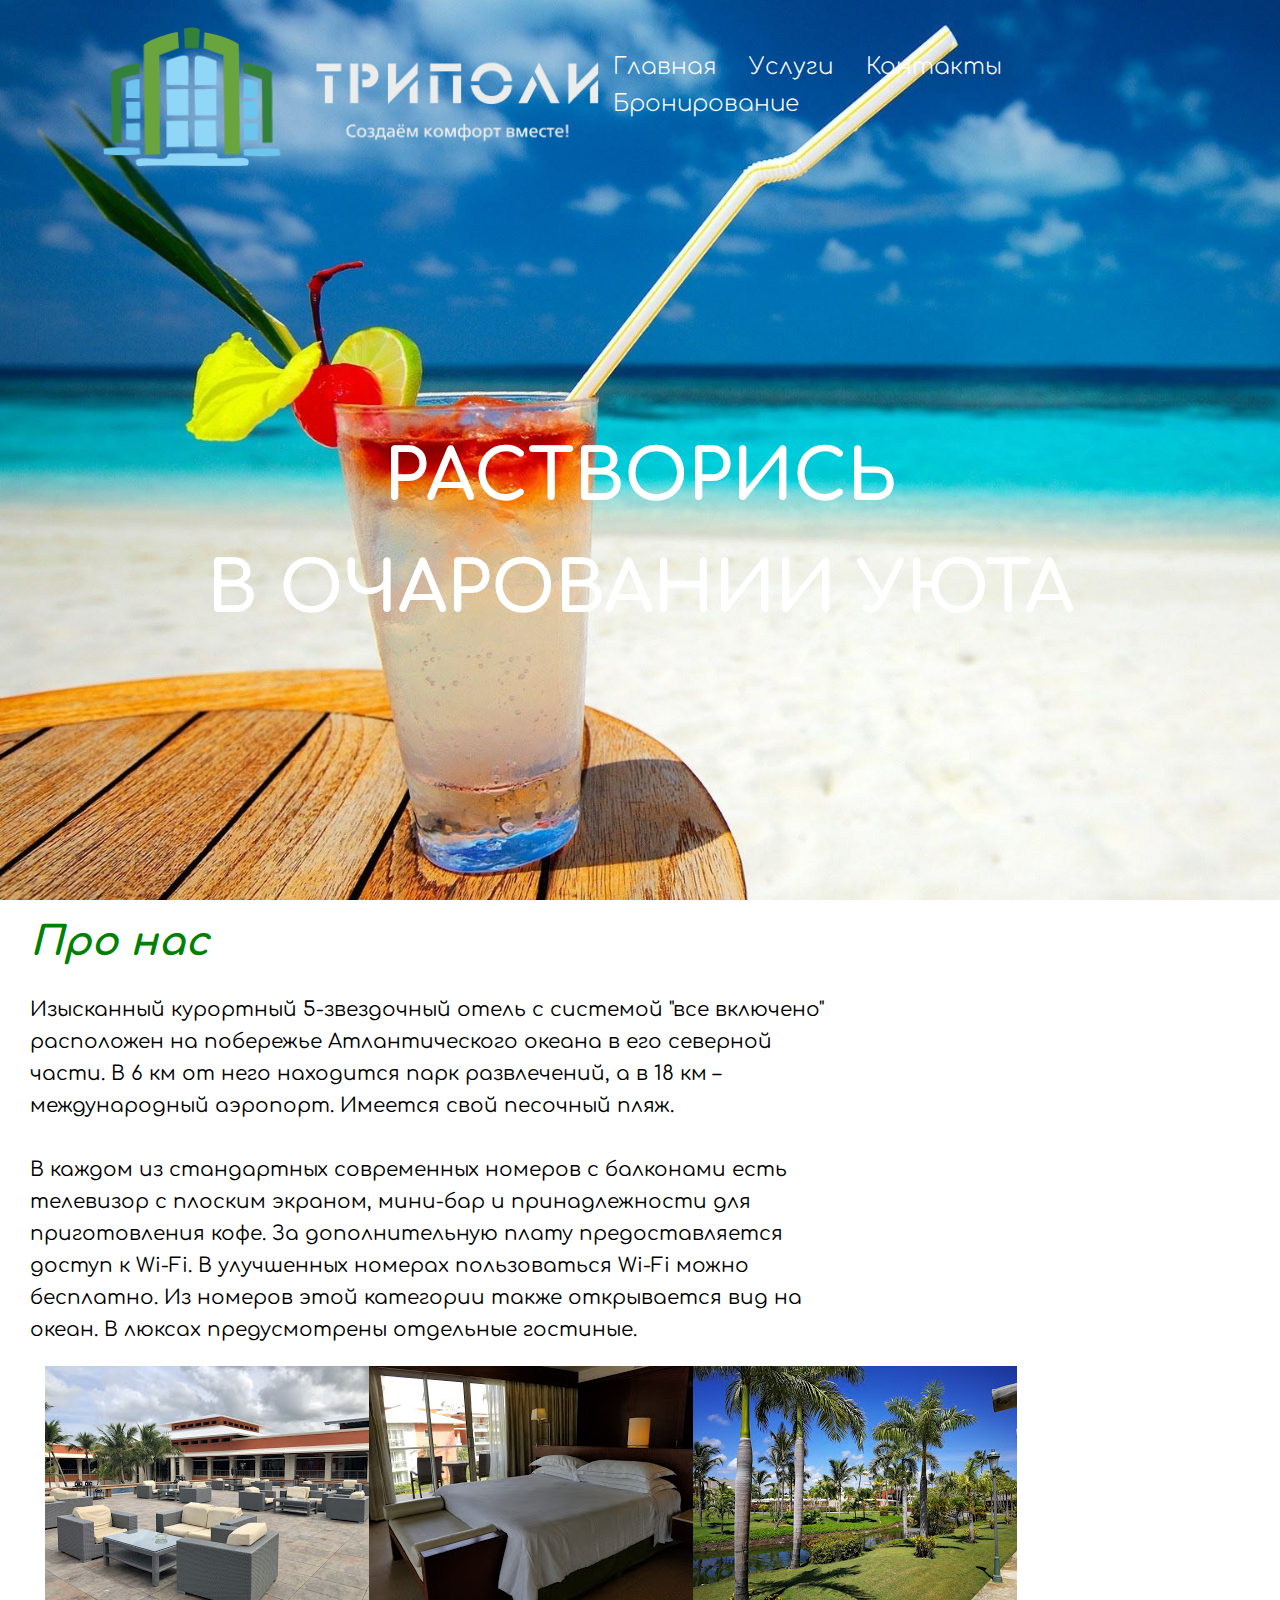
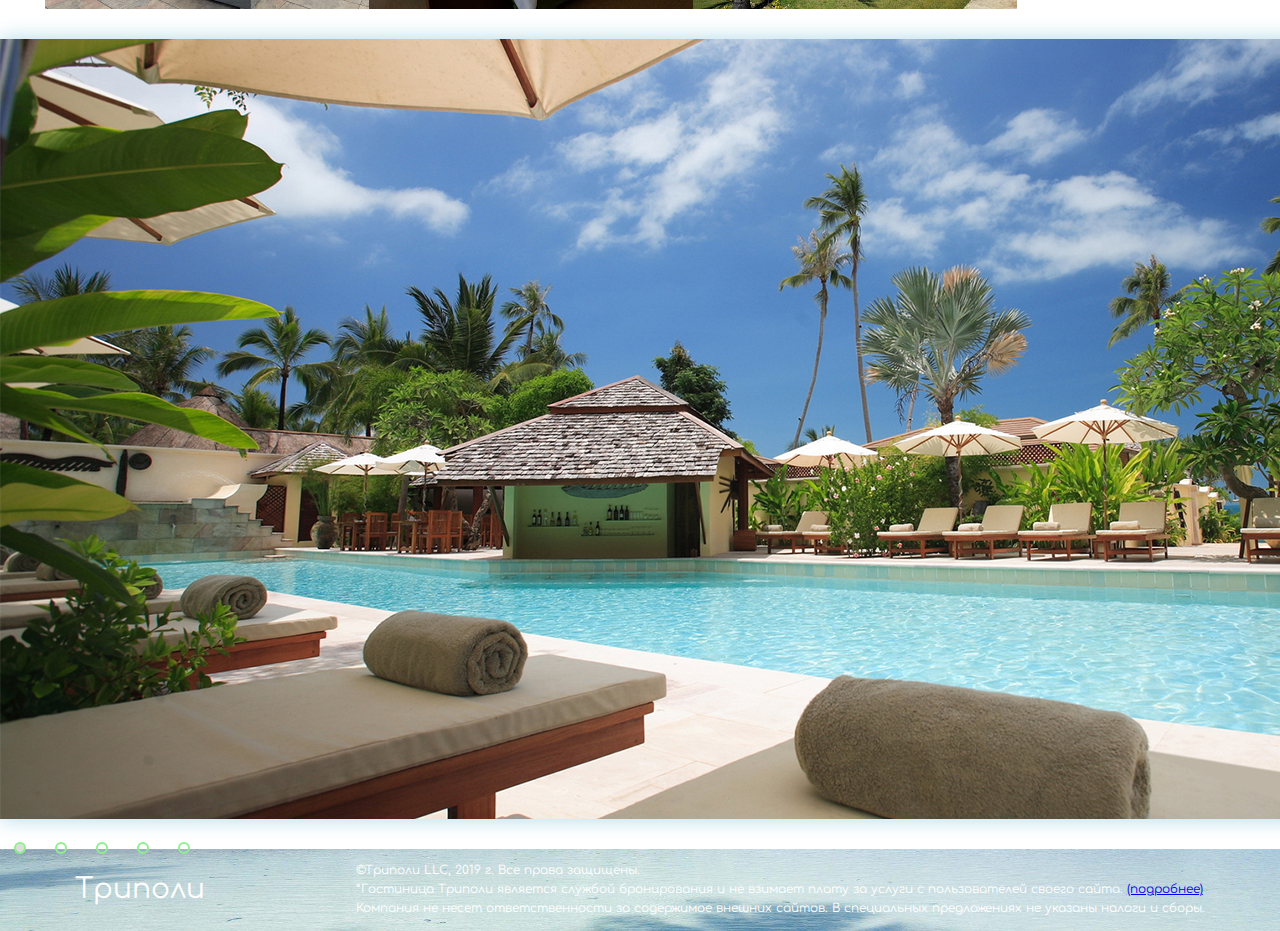
<file: index.html>
<!DOCTYPE html>
<html lang="en">
<head>
    <meta charset="UTF-8">
    <title>Гостиница "Триполи"</title>
    <link rel="stylesheet" href="style.css">
    <link href="https://fonts.googleapis.com/css?family=Roboto+Mono:300,400,500&display=swap" rel="stylesheet">
    <link href="https://fonts.googleapis.com/css?family=Arimo:400,400i&display=swap&subset=cyrillic" rel="stylesheet">
    <link href="https://fonts.googleapis.com/css?family=Comfortaa:400,500&display=swap&subset=cyrillic-ext" rel="stylesheet">
</head>
<body>
    <div class="main-head">
      <div class="header_inner">
			<div class="header_logo">
				<img src="images/Logo%20Tripoly.png">
			</div>

			<nav>
				<a class="nav_link" href="index.html">Главная</a>
				<a class="nav_link" href="services.html">Услуги</a>
				<a class="nav_link" href="contacts.html">Контакты</a>
				<a class="nav_link" href="accept.html">Бронирование</a>
			</nav>
		</div>
   <div class="intro">
			<div class="intro_title">
				<p>
                    Растворись <br>
				    в очаровании уюта
				</p>	
			</div>		
   	</div>
   	
    </div>
    
    <div class="about">
          <div class="about_descr">
   	    <span><em>Про нас</em></span>
   	    
   	        
   	    <p>Изысканный курортный 5-звездочный отель с системой "все включено" расположен на побережье Атлантического океана в его северной части. В 6 км от него находится парк развлечений, а в 18 км – международный аэропорт. Имеется свой песочный пляж. <br> <br>
   	    В каждом из стандартных современных номеров с балконами есть телевизор с плоским экраном, мини-бар и принадлежности для приготовления кофе. За дополнительную плату предоставляется доступ к Wi-Fi. В улучшенных номерах пользоваться Wi-Fi можно бесплатно. Из номеров этой категории также открывается вид на океан. В люксах предусмотрены отдельные гостиные.</p>
              
           
   	    </div>
   	    <div class="about_img">
   	        <img src="images/exteriores1.jpg" alt="">
   	        <img src="images/exteriores2.jpg" alt="">
   	        <img src="images/exteriores3.jpg" alt="">
   	    </div>
   	    
   	</div>
   	<div class="photoslider">
    <div class="wrapper">
	<input type="radio" name="point" id="slide1" checked>
	<input type="radio" name="point" id="slide2">
	<input type="radio" name="point" id="slide3">
	<input type="radio" name="point" id="slide4">
	<input type="radio" name="point" id="slide5">
	<div class="slider">
		<div class="slides slide1"></div>
		<div class="slides slide2"></div>
		<div class="slides slide3"></div>
		<div class="slides slide4"></div>
		<div class="slides slide5"></div>
	</div>	
	<div class="controls">
		<label for="slide1"></label>
		<label for="slide2"></label>
		<label for="slide3"></label>
		<label for="slide4"></label>
		<label for="slide5"></label>
	</div>
</div>
   </div>
   	<div class="footer">
          
   	    <div class="footer_logo">
   	        
   	        <span>Триполи</span>
   	        </div>
   	        <div class="footer_descr">
   	        
               <p> ©Триполи LLC, 2019 г. Все права защищены. <br>
                *Гостиница Триполи является службой бронирования и не взимает плату за услуги с пользователей своего сайта. <a href="services.html">(подробнее)</a> <br>
                Компания не несет ответственности за содержимое внешних сайтов. В специальных предложениях не указаны налоги и сборы.</p>
            </div>
   	    
   	 	</div>
</body>
</html>
</file>
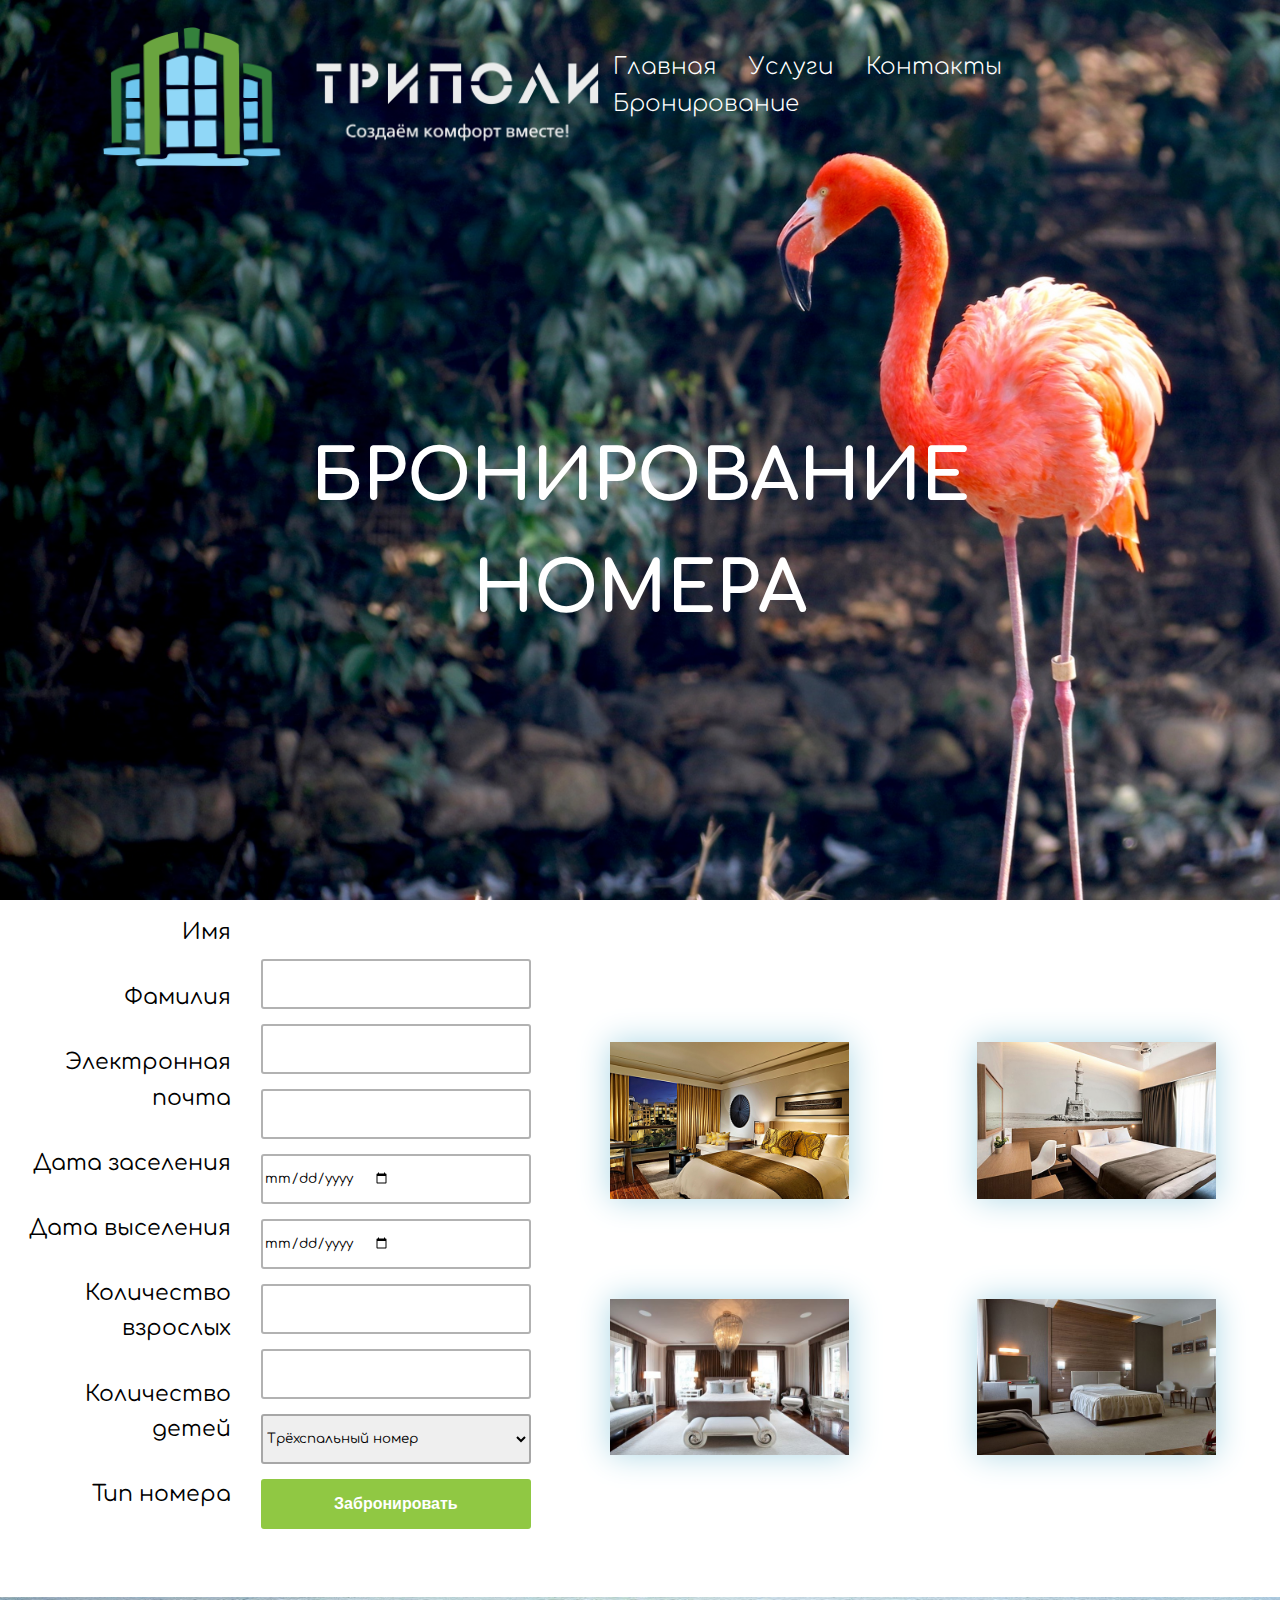
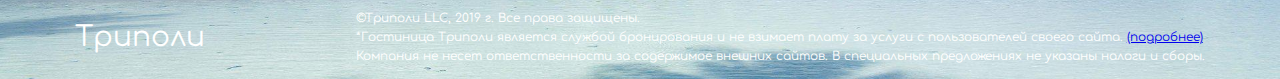
<file: accept.html>
<!DOCTYPE html>
<html lang="en">
<head>
    <meta charset="UTF-8">
    <title>Бронирование</title>
    <link rel="stylesheet" href="style.css">
    <link href="https://fonts.googleapis.com/css?family=Roboto+Mono:300,400,500&display=swap" rel="stylesheet">
    <link href="https://fonts.googleapis.com/css?family=Arimo:400,400i&display=swap&subset=cyrillic" rel="stylesheet">
    <link href="https://fonts.googleapis.com/css?family=Comfortaa:400,500&display=swap&subset=cyrillic-ext" rel="stylesheet">
</head>
<body>
   <div class="main-head_accepting">
      <div class="header_inner">
			<div class="header_logo">
				<img src="images/Logo%20Tripoly.png">
			</div>

			<nav>
				<a class="nav_link" href="index.html">Главная</a>
				<a class="nav_link" href="services.html">Услуги</a>
				<a class="nav_link" href="contacts.html">Контакты</a>
				<a class="nav_link" href="accept.html">Бронирование</a>
			</nav>
		</div>
   <div class="intro">
			<div class="intro_title">
				<p>
                    Бронирование <br>
                    номера
				</p>	
			</div>		
   	</div>
    </div>
    <div class="rooms">
      <div class="unite">
       <div class="labels">
         <label for="text" class="label"> Имя</label>
         <label for="text" class="label"> Фамилия</label>
         <label for="text" class="label"> Электронная почта</label>
         <label for="text" class="label"> Дата заселения</label>
         <label for="date" class="label"> Дата выселения</label>
         <label for="text" class="label"> Количество взрослых</label>
         <label for="text" class="label"> Количество детей</label>
         <label for="text" class="label"> Тип номера</label>
        </div>
        <form class="form">
        
              <input type="text" placeholder="" class="textbox" />
              <input type="text" placeholder="" class="textbox" />
              <input type="text" placeholder="" class="textbox"/>
              <input type="date" placeholder="" class="textbox"/>
              <input type="date" placeholder="" class="textbox"/>
              <input type="text" placeholder="" class="textbox" />
              <input type="text" placeholder="" class="textbox"/>
          <select class="textbox">
              <option>Трёхспальный номер</option>
              <option>Четырёхспальный номер</option>
              <option>Для пары</option>
              <option>Детский</option>
              <option>Для всей семьи</option>
              <option>Президентский люкс</option>
            </select>
              <input type="button" value="Забронировать" class="button" />
        </form>
        </div>
        <div class="exteriors">
            <img src="images/room1.jpg" alt="">
            <img src="images/room2.jpg" alt="">
            
        </div>
        <div class="exteriors">
            <img src="images/room3.jpg" alt="">
            <img src="images/room4.jpg" alt="">
        </div>
    </div>
   <div class="footer">
          
   	    <div class="footer_logo">
   	        
   	        <span>Триполи</span>
   	        </div>
   	        <div class="footer_descr">
   	        
               <p> ©Триполи LLC, 2019 г. Все права защищены. <br>
                *Гостиница Триполи является службой бронирования и не взимает плату за услуги с пользователей своего сайта. <a href="services.html">(подробнее)</a> <br>
                Компания не несет ответственности за содержимое внешних сайтов. В специальных предложениях не указаны налоги и сборы.</p>
            </div>
   	    
   	 	</div>
</body>
</html>
</file>
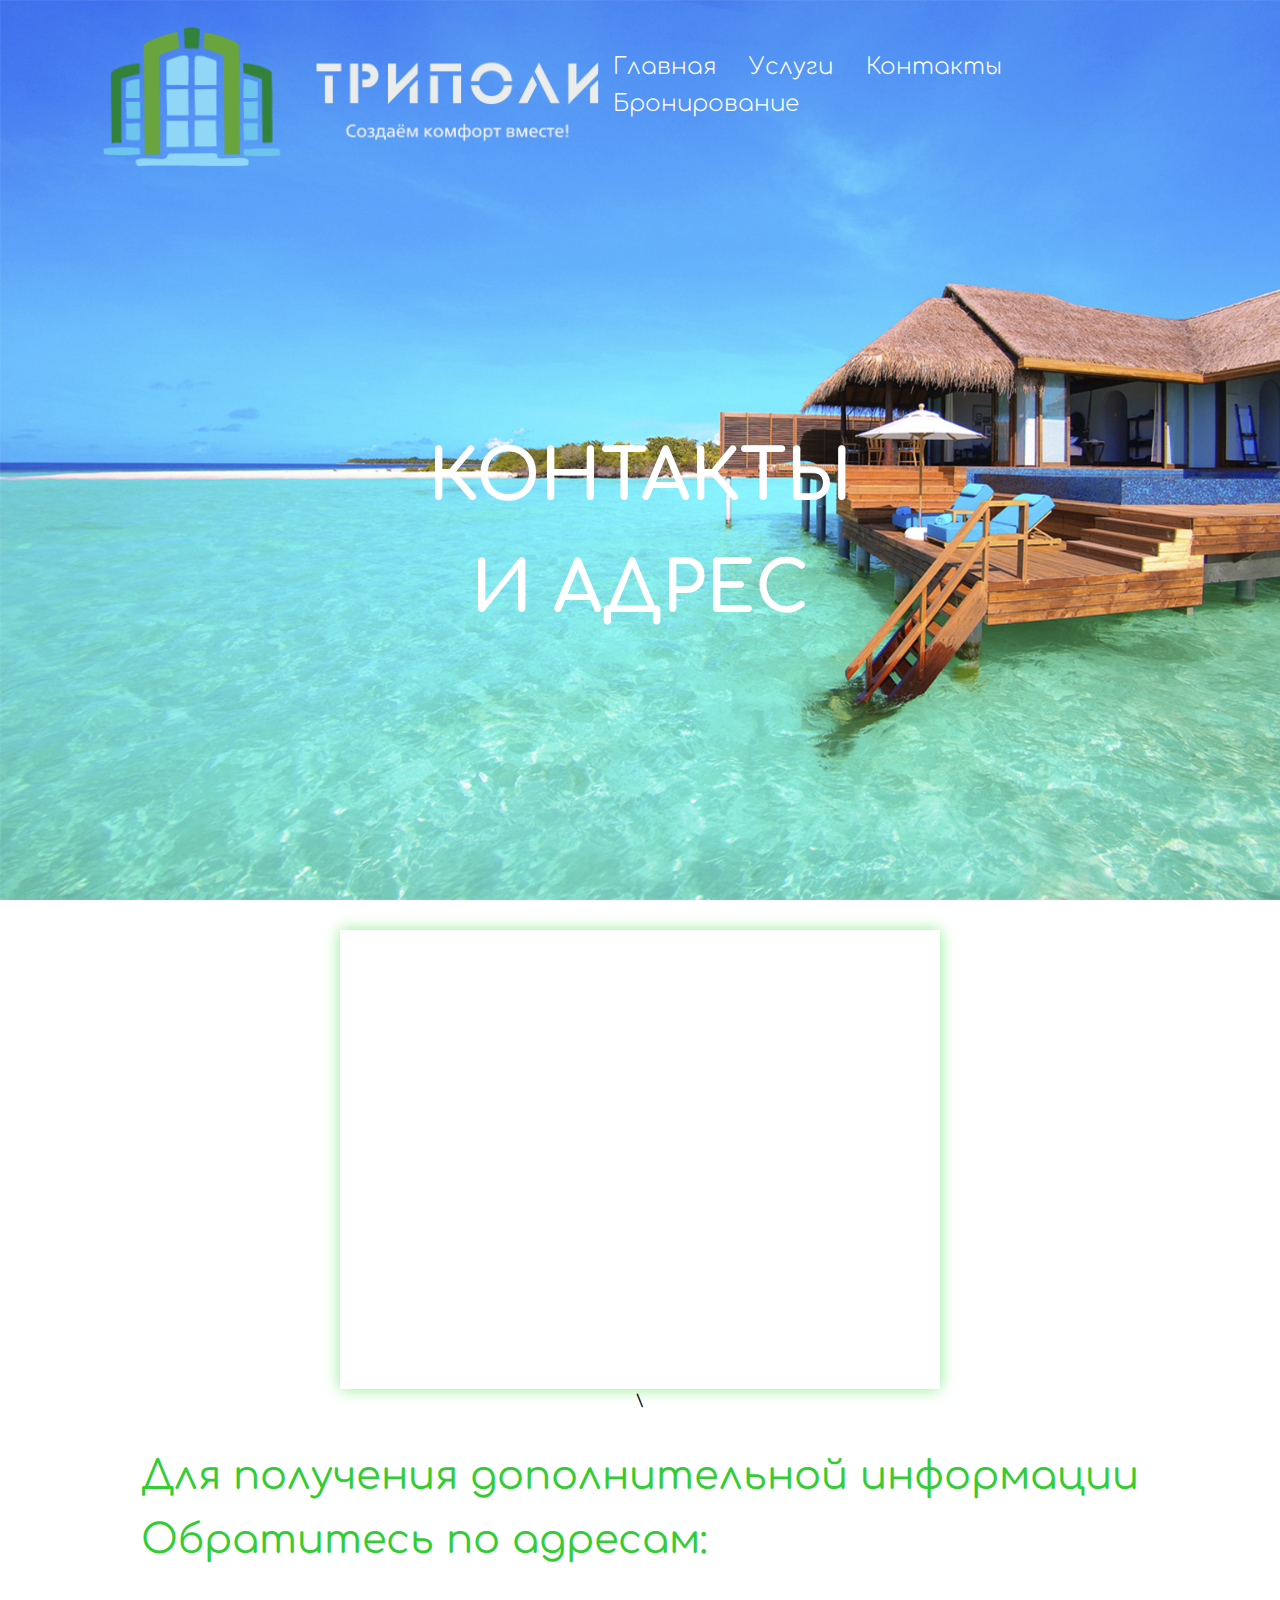
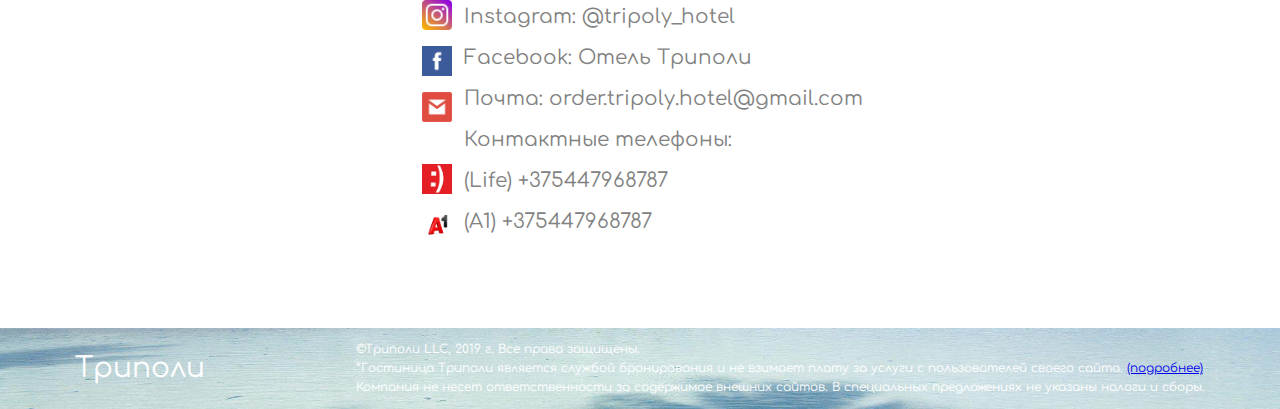
<file: contacts.html>
<!DOCTYPE html>
<html lang="en">
<head>
    <meta charset="UTF-8">
    <title>Контакты</title>
    <link rel="stylesheet" href="style.css">
    <link href="https://fonts.googleapis.com/css?family=Roboto+Mono:300,400,500&display=swap" rel="stylesheet">
    <link href="https://fonts.googleapis.com/css?family=Arimo:400,400i&display=swap&subset=cyrillic" rel="stylesheet">
    <link href="https://fonts.googleapis.com/css?family=Comfortaa:400,500&display=swap&subset=cyrillic-ext" rel="stylesheet">
</head>
<body>
   <div class="main-head_contacts">
      <div class="header_inner">
			<div class="header_logo">
				<img src="images/Logo%20Tripoly.png">
			</div>

			<nav>
				<a class="nav_link" href="index.html">Главная</a>
				<a class="nav_link" href="services.html">Услуги</a>
				<a class="nav_link" href="contacts.html">Контакты</a>
				<a class="nav_link" href="accept.html">Бронирование</a>
			</nav>
		</div>
   <div class="intro">
			<div class="intro_title">
				<p>
                    Контакты <br>
                    и адрес
				</p>	
			</div>		
   	</div>
    </div>
            
<div class="contacts">
    <div class="location">
		<iframe src="https://maps.google.com/maps?width=600&amp;height=440&amp;hl=en&amp;q=Punta%20Figueras+(%D0%A2%D1%80%D0%B8%D0%BF%D0%BE%D0%BB%D0%B8)&amp;ie=UTF8&amp;t=&amp;z=10&amp;iwloc=B&amp;output=embed" width="600" height="450" frameborder="0" style="border:0;" allowfullscreen=""></iframe>
	</div>\
	
	<div class="contact_info">
		<span>
			Для получения дополнительной информации<br>
			Обратитесь по адресам:
		</span>
   <div class="all_for_order">
    <div class="icons">
	    <img src="images/instagram.png" alt="">
	    <img src="images/facebook.png" alt="">
	    <img src="images/gmail.png" alt="">
	    <br>
	    <img src="images/life.jpg" alt="">
	    <img src="images/a1.jpg" alt="">
	</div>
       <div class="text">
        
			<p>Instagram: @tripoly_hotel<br></p>
			<p>Facebook: Отель Триполи <br></p>
			<p>Почта: order.tripoly.hotel@gmail.com<br></p>
			<p>Контактные телефоны: <br></p>
			<p>(Life) +375447968787<br></p>
			<p>(A1) +375447968787</p>
			<br>
		
   </div>
    </div>
    </div>
	
</div>
    
   <div class="footer">
          
   	    <div class="footer_logo">
   	        
   	        <span>Триполи</span>
   	        </div>
   	        <div class="footer_descr">
   	        
               <p> ©Триполи LLC, 2019 г. Все права защищены. <br>
                *Гостиница Триполи является службой бронирования и не взимает плату за услуги с пользователей своего сайта. <a href="services.html">(подробнее)</a> <br>
                Компания не несет ответственности за содержимое внешних сайтов. В специальных предложениях не указаны налоги и сборы.</p>
            </div>
   	    
   	 	</div>
</body>
</html>
</file>
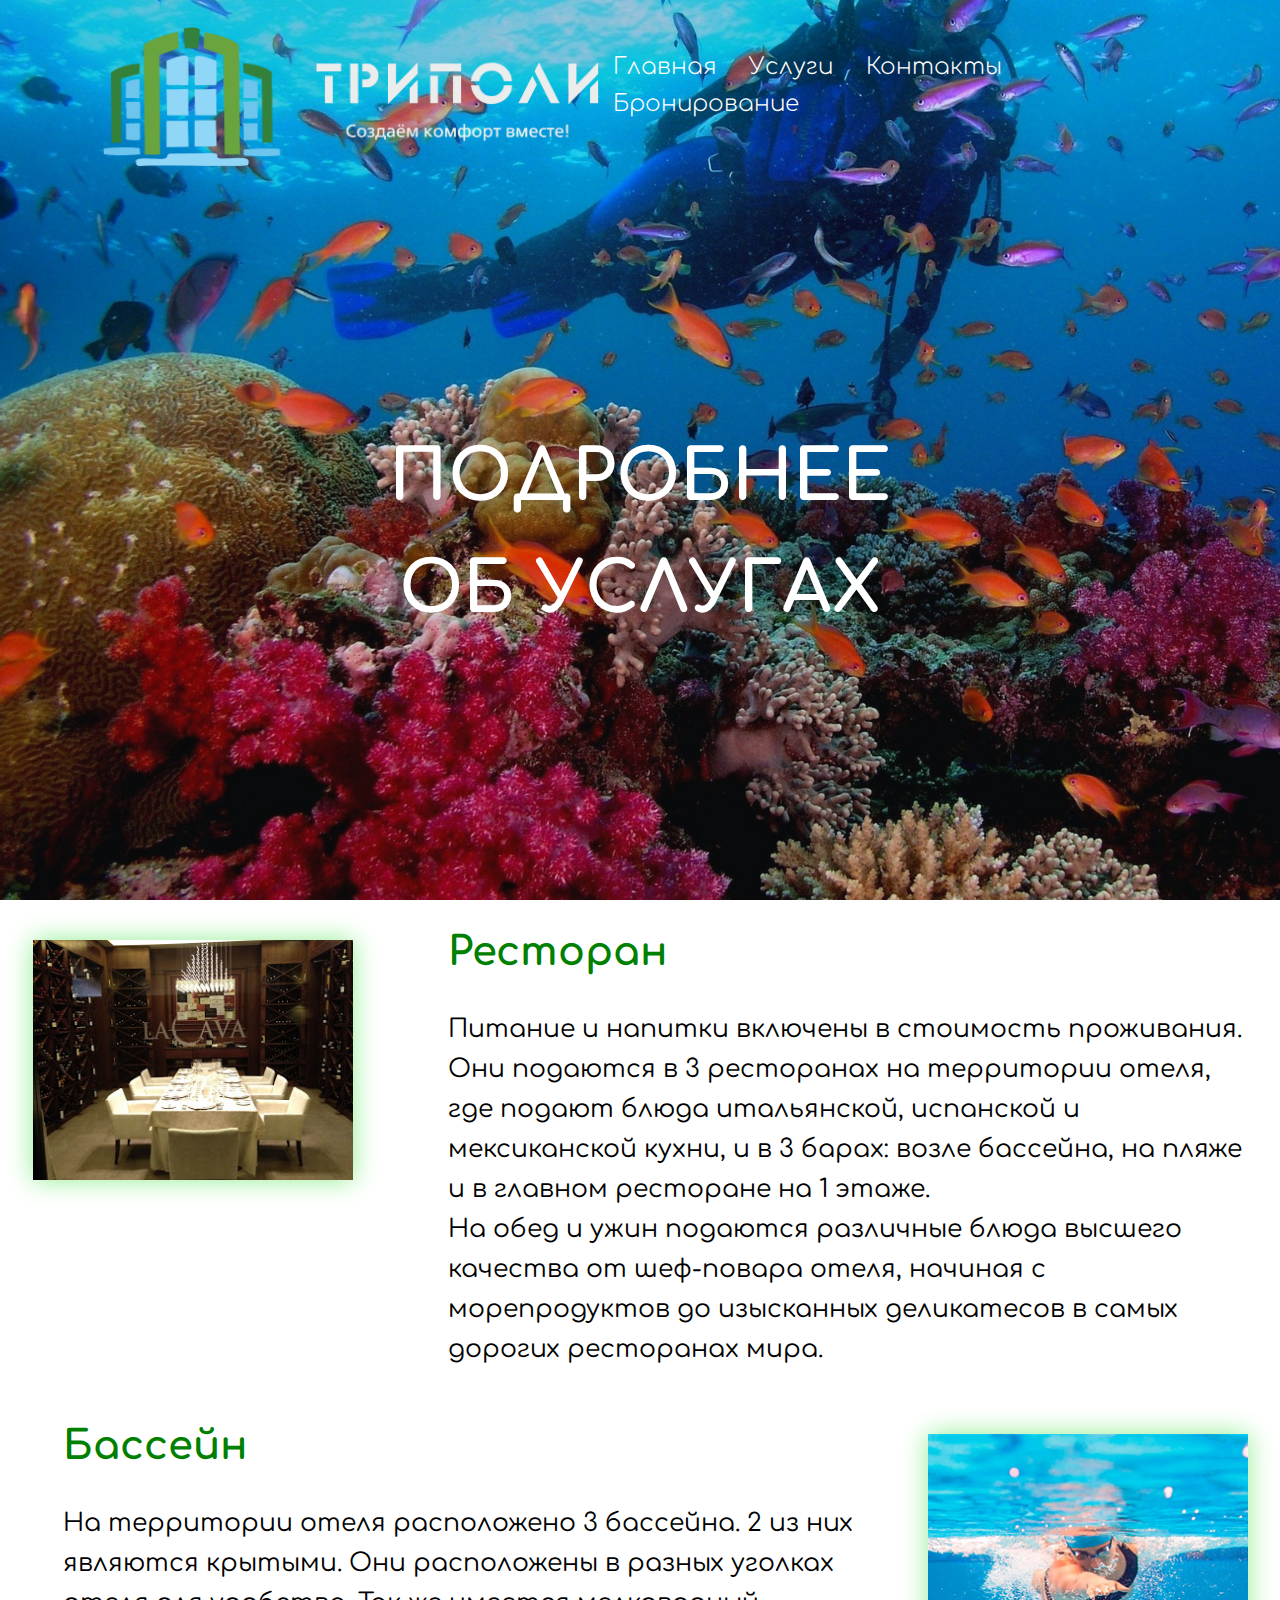
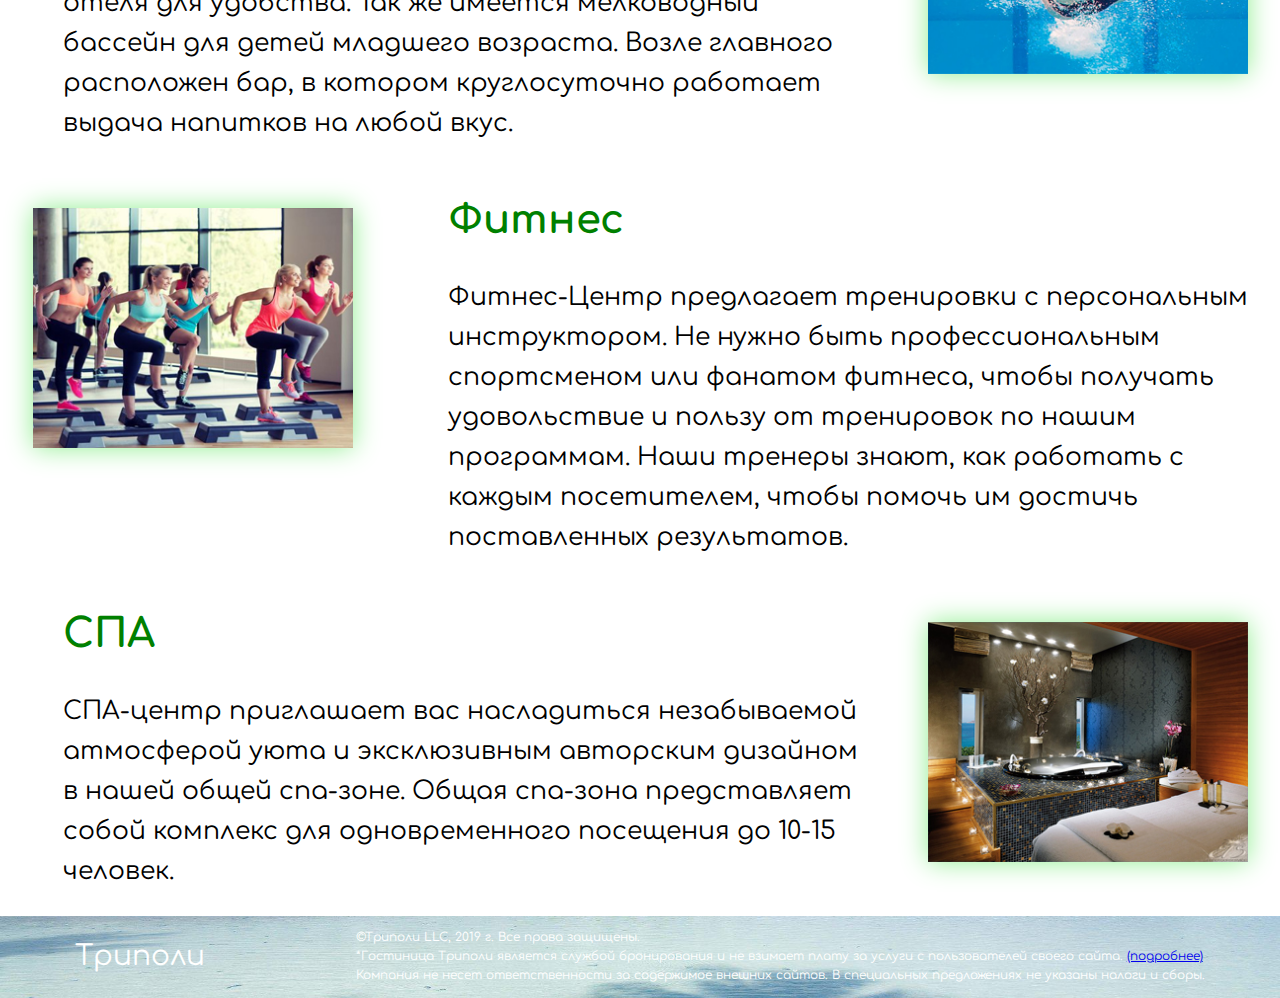
<file: services.html>
<!DOCTYPE html>
<html lang="en">
<head>
    <meta charset="UTF-8">
    <title>Услуги</title>
    <link rel="stylesheet" href="style.css">
    <link href="https://fonts.googleapis.com/css?family=Roboto+Mono:300,400,500&display=swap" rel="stylesheet">
    <link href="https://fonts.googleapis.com/css?family=Arimo:400,400i&display=swap&subset=cyrillic" rel="stylesheet">
    <link href="https://fonts.googleapis.com/css?family=Comfortaa:400,500&display=swap&subset=cyrillic-ext" rel="stylesheet">
</head>
<body>
   <div class="main-head_services">
      <div class="header_inner">
			<div class="header_logo">
				<img src="images/Logo%20Tripoly.png">
			</div>

			<nav>
				<a class="nav_link" href="index.html">Главная</a>
				<a class="nav_link" href="services.html">Услуги</a>
				<a class="nav_link" href="contacts.html">Контакты</a>
				<a class="nav_link" href="accept.html">Бронирование</a>
			</nav>
		</div>
   <div class="intro">
			<div class="intro_title">
				<p>
                    Подробнее <br>
                    об услугах
				</p>	
			</div>		
   	</div>
   	
    </div>
   
   <div class="services_main">
      <img src="images/restoraunt.jpg" alt="">
          <div class="services_info">
           <span>Ресторан</span>
           <p>Питание и напитки включены в стоимость проживания. Они подаются в 3 ресторанах на территории отеля, где подают блюда итальянской, испанской и мексиканской кухни, и в 3 барах: возле бассейна, на пляже и в главном ресторане на 1 этаже. <br>
           На обед и ужин подаются различные блюда высшего качества от шеф-повара отеля, начиная с морепродуктов до изысканных деликатесов в самых дорогих ресторанах мира.</p>
          </div>
   </div>
   <div class="services_main"> 
      <div class="services_info">
      <span>Бассейн</span>
       <p>На территории отеля расположено 3 бассейна. 2 из них являются крытыми. Они расположены в разных уголках отеля для удобства. Так же имеется мелководный бассейн для детей младшего возраста. Возле главного расположен бар, в котором круглосуточно работает выдача напитков на любой вкус. </p>  
       </div>
       <img src="images/pool.jpg" alt="">
   </div>
   <div class="services_main">
     <img src="images/fitness.jpg" alt="">
      <div class="services_info">
      <span>Фитнес</span>
       <p>Фитнес-Центр предлагает тренировки с персональным инструктором. Не нужно быть профессиональным спортсменом или фанатом фитнеса, чтобы получать удовольствие и пользу от тренировок по нашим программам. Наши тренеры знают, как работать с каждым посетителем, чтобы помочь им достичь поставленных результатов. </p>
       </div>
   </div>
   <div class="services_main">
      <div class="services_info">
      <span>СПА</span>
       <p>СПА-центр приглашает вас насладиться незабываемой атмосферой уюта и эксклюзивным авторским дизайном в нашей общей спа-зоне. Общая спа-зона представляет собой комплекс для одновременного посещения до 10-15 человек.  </p>
       </div>
       <img src="images/spa.jpg" alt="">
   </div>
   <div class="footer">
          
   	    <div class="footer_logo">
   	        
   	        <span>Триполи</span>
   	        </div>
   	        <div class="footer_descr">
   	        
               <p> ©Триполи LLC, 2019 г. Все права защищены. <br>
                *Гостиница Триполи является службой бронирования и не взимает плату за услуги с пользователей своего сайта. <a href="services.html">(подробнее)</a> <br>
                Компания не несет ответственности за содержимое внешних сайтов. В специальных предложениях не указаны налоги и сборы.</p>
            </div>
   	    
   	 	</div>
</body>
</html>
</file>
<file: style.css>
body {
	margin: 0;
	font-family: 'Comfortaa', cursive;
	line-height: 1.6;
    -webkit-box-sizing: border-box;
	-moz-box-sizing: border-box;
	-o-box-sizing: border-box;
	box-sizing: border-box;
}


*,
*:before,
*:after{
	box-sizing: border-box;
}
h1, h2, h3, h4, h5, h6{
	margin: 0;
}
.photoslider{
    background-size: cover;
    height: 90vh;
}
.wrapper {
	height: 780px;
	margin: 30px auto 0;
	position: relative;
	width: 1500px;
}
.wrapper > input {
	display: none;
}
.slider {
	background-color: #ddd;
	height: inherit;
	overflow: hidden;
	position: relative;
	width: inherit;
	-webkit-box-shadow: 0 0 20px lightblue;
	-moz-box-shadow: 0 0 20px lightblue;
	-o-box-shadow: 0 0 20px lightblue;
	box-shadow: 0 0 20px lightblue;
}
.slides {
	height: inherit;
	position: absolute;
	width: inherit;
}
.slide1 { background-image: url(images/hotel1.jpg);}
.slide2 { background-image: url(images/hotel2.jpg); }
.slide3 { background-image: url(images/hotel3.jpg); }
.slide4 { background-image: url(images/hotel4.jpg); }
.slide5 { background-image: url(images/hotel5.jpg); }
.header_logo{
	font-size: 35px;
	font-weight: 200;
    padding-top: 10px;
	color: #fff;
	font-family: 'Comfortaa', cursive;
}
.controls {
    margin: 0px;
	position: relative;
}

.wrapper label {
	cursor: pointer;
	display: inline-block;
	height: 8px;
	margin: 25px 12px 0 16px;
	position: relative;
	width: 8px;
	-webkit-border-radius: 50%;
	-moz-border-radius: 50%;
	-o-border-radius: 50%;
	border-radius: 50%;
}

.wrapper label:after {
	border: 2px solid lightgreen;
	content: " ";
	display: block;
	height: 12px;
	left: -2px;
	position: absolute;
	top: -2px;
	width: 12px;
	-webkit-border-radius: 50%;
	-moz-border-radius: 50%;
	-o-border-radius: 50%;
	border-radius: 50%;
}
.wrapper label {
	cursor: pointer;
	display: inline-block;
	height: 8px;
	margin: 25px 12px 0 16px;
	position: relative;
	width: 8px;
	-webkit-border-radius: 50%;
	-moz-border-radius: 50%;
	-o-border-radius: 50%;
	border-radius: 50%;
	-webkit-transition: background ease-in-out .5s;
	-moz-transition: background ease-in-out .5s;
	-o-transition: background ease-in-out .5s;
	transition: background ease-in-out .5s;
}

.wrapper label:hover, 
#slide1:checked ~ .controls label:nth-of-type(1),
#slide2:checked ~ .controls label:nth-of-type(2),
#slide3:checked ~ .controls label:nth-of-type(3),
#slide4:checked ~ .controls label:nth-of-type(4),
#slide5:checked ~ .controls label:nth-of-type(5) {
	background: #ddd;
}
.slides {
	height: inherit;
	opacity: 0;
	position: absolute;
	width: inherit;
	z-index: 0;
	-webkit-transform: scale(1.5);
	-moz-transform: scale(1.5);
	-o-transform: scale(1.5);
	transform: scale(1.5);
	-webkit-transition: transform ease-in-out .5s, opacity ease-in-out .5s;
	-moz-transition: transform ease-in-out .5s, opacity ease-in-out .5s;
	-o-transition: transform ease-in-out .5s, opacity ease-in-out .5s;
	transition: transform ease-in-out .5s, opacity ease-in-out .5s;
}

#slide1:checked ~ .slider > .slide1,
#slide2:checked ~ .slider > .slide2,
#slide3:checked ~ .slider > .slide3,
#slide4:checked ~ .slider > .slide4,
#slide5:checked ~ .slider > .slide5 {
	opacity: 1;
	z-index: 1;
	-webkit-transform: scale(1);
	-moz-transform: scale(1);
	-o-transform: scale(1);
	transform: scale(1);
}
.main-head{
    background: url(images/contacts-header.jpg); 
    background-size: cover;
    height: 100vh;
}
.main-head_services{
    background: url(images/services-header.jpg); 
    background-size: cover;
    height: 100vh;
}
.main-head_contacts{
    background: url(images/hotel-header.jpg); 
    background-size: cover;
    height: 100vh;
}
.main-head_accepting{
    background: url(images/accept-main.jpg); 
    background-size: cover;
    height: 100vh;
}
nav{
    margin-right: 90px;    
}
.header_inner {
	display: flex;
	justify-content: space-between;
	align-items: center;
}
.header_logo img{
	width: auto;
	height: 140px;
	vertical-align: middle;
    margin-top:17px;
	margin-left: 103px; 
	margin-bottom: 4px;
    
}
.intro{
	width: 100%;
    height: 100vh;
	-webkit-background-size: cover;
	background-size: cover;
}
.intro_title{
	text-transform: uppercase;
    display: flex;
    color: #fff;
    margin-top: 20vh;
    justify-content: center;
    align-content: center;
    font-size: 70px;
    text-align: center;
    font-weight: 800;
    transition: all ease .5s;
}
.intro_title:hover{
    -webkit-transform: scale(1.05);
        -ms-transform: scale(1.05);
        transform: scale(1.05);
    cursor: default;
}
.nav_link {
    font-size: 23px;
    font-weight: 300;
	display: inline-block;
	vertical-align: top;
	margin: 0 14px;
	color: #fff;
	text-decoration: none;
	position: relative;
	/*transition: font-size .1s linear;*/
}
.nav_link:hover {
    color: lightskyblue;
}
.about{
    margin-top: 10px;
    flex-wrap: wrap;
    background: white;
    display: flex;
    justify-content: flex-start;
}
.about span{
    width: 100%;
    font-size: 40px;
    font-weight: 700;
    color: green;
    margin-top: 20px;
    margin-left: 30px;
}
.about_descr p{
    font-size: 20px;
    font-weight: 400;
    margin-left: 30px;
    max-width: 800px;
    display: flex;
    align-items: flex-start;
}
.footer{
    background: url(images/green-island.jpg) center;
    background-size: cover;
    display: flex;
    align-items: center;
    justify-content: space-around;
}
.about_img{
    display: flex;
    align-items: center;
    justify-content: space-between;
    flex-direction: row;
    margin-left: 5vh;
}
.about_img img{
    transition-property: all;
    transition: all ease .5s;
}
.about_img img:hover{
  -webkit-transform: scale(1.5);
  -ms-transform: scale(1.5);
  transform: scale(1.5);
}
.footer_logo span{
    color: #fff;
    font-size: 28px;
}
.footer_logo{
    display: flex;
    flex-direction: row;
    flex-wrap: wrap;
    justify-content: flex-start;
    align-items: center;
}
.footer_descr{
    color: #fff;
    display: flex;
    justify-content: flex-start;
    font-size: 12px;
}
.main_head_services{
    background: url(images/services-header.jpg); 
    background-size: cover;
    height: 100vh;
}
.services_main{
    margin-top: 10px;
    background: white;
    display: flex;
    justify-content: space-around; 
}
.services_main img{
    margin-top: 30px;
    width: 25%;
    height: 30%;
    box-shadow: 0 0 25px lightgreen;
}
.services_main span{
    display: flex;
    padding-top: 10px;
    align-self: center;
    font-size: 40px;
    font-weight: 700;
    color: green;
    margin-left: 30px;
}
.services_main p{
    font-size: 25px;
    font-weight: 400;
    margin-left: 30px;
    max-width: 800px;
    display: flex;
    align-items: flex-start;
}
.services_main img{
    margin-bottom: 40px;
    transition: all ease .5s;
}
.services_info span:hover{
    color: lightgreen;
    cursor: default;
}
.services_info span{
    padding-right: -20px;
}
.contacts{
	display: flex;
	margin: 30px 0; 
    flex-direction: column;
    align-items: center;
    font-family: 'Comfortaa', cursive;
}
.contact_info{
	padding: 30px 0;
}

.location{
	box-shadow: 0 0 15px lightgreen; 
	border-color: #0169b2;
}

.contact_info span{
	font-size: 40px;
	color: limegreen;
}

.contact_info p{
	margin: 4px;
	font-size: 20px;
	color: #828282;
}

.services_main img:hover {
  box-shadow:
    1px 1px #d7ff9d,
    2px 2px #d7ff9d,
    3px 3px #d7ff9d,
    4px 4px #d7ff9d,
    5px 5px #d7ff9d,
    6px 6px #d7ff9d,
    7px 7px #d7ff9d,
    8px 8px #d7ff9d,
    9px 9px #d7ff9d,
    10px 10px #d7ff9d;
  -webkit-transform: translateX(-7px);
  transform: translateX(-7px);
}
.labels{
    display: flex;
    flex-direction: column;
    align-content: center;
}
.icons{
    display: flex;
    align-self: center;
    flex-direction: column;
}
.icons img{
    width: 30px;
    height: 30px;
    margin: 8px;
}
.all_for_order{
    display: flex;
      display: flex;
    flex-direction: row;
    justify-content: center;
}
.text{
    padding-top: 20px;
}
.text p{
    margin-top: 9px;
}
.form{
    display: flex;
    flex-direction: column;
    justify-content: center;
    margin: 15px;
    width: 320px;

}
.label{
    font-size: 22px;
    margin: 15px;
    text-align: right;
    
}
.labels{
    display: flex;
    margin-bottom: 70px;
}
.textbox{
    display: flex;
  height:50px;
  width:100%;
  border-radius:3px;
  border:rgba(0,0,0,.3) 2px solid;
  box-sizing:border-box;
  margin-bottom:15px;
 font-family: 'Comfortaa', cursive;
}

.textbox: focus{
  outline:none;
   border:lightblue 2px solid;
   color:lightblue;
}

.button{
  display: flex;
  height:50px;
  width:100%;
  border-radius:3px;
  border:rgba(0,0,0,.3) 0px solid;
  box-sizing:border-box;
  margin-bottom:10px;
  background:#90c843;
  color:#FFF;
  font-weight:bold;
  font-size: 12pt;
  transition:background .4s;
  cursor:pointer;
}

.button:hover{
  background:#80b438;
}

.exteriors img{
    margin-top: 50px;
    width: 65%;
    margin-bottom: 50px;
    display: flex;
    align-self: center;
    justify-content: flex-end;
    -webkit-box-shadow: 0 0 20px lightblue;
	-moz-box-shadow: 0 0 20px lightblue;
	-o-box-shadow: 0 0 20px lightblue;
	box-shadow: 0 0 30px lightblue;
    transition: all ease 0.5s;
}
.exteriors img:hover{
  -webkit-transform: scale(1.6);
  -ms-transform: scale(1.6);
  transform: scale(1.6);
}
.rooms{
    display: flex;
    justify-content: space-between;
}
.exteriors{
    display: flex;
    flex-direction: column;
    justify-content: center;
}
.unite{
    display: flex;
    align-items: center;
}
</file>
